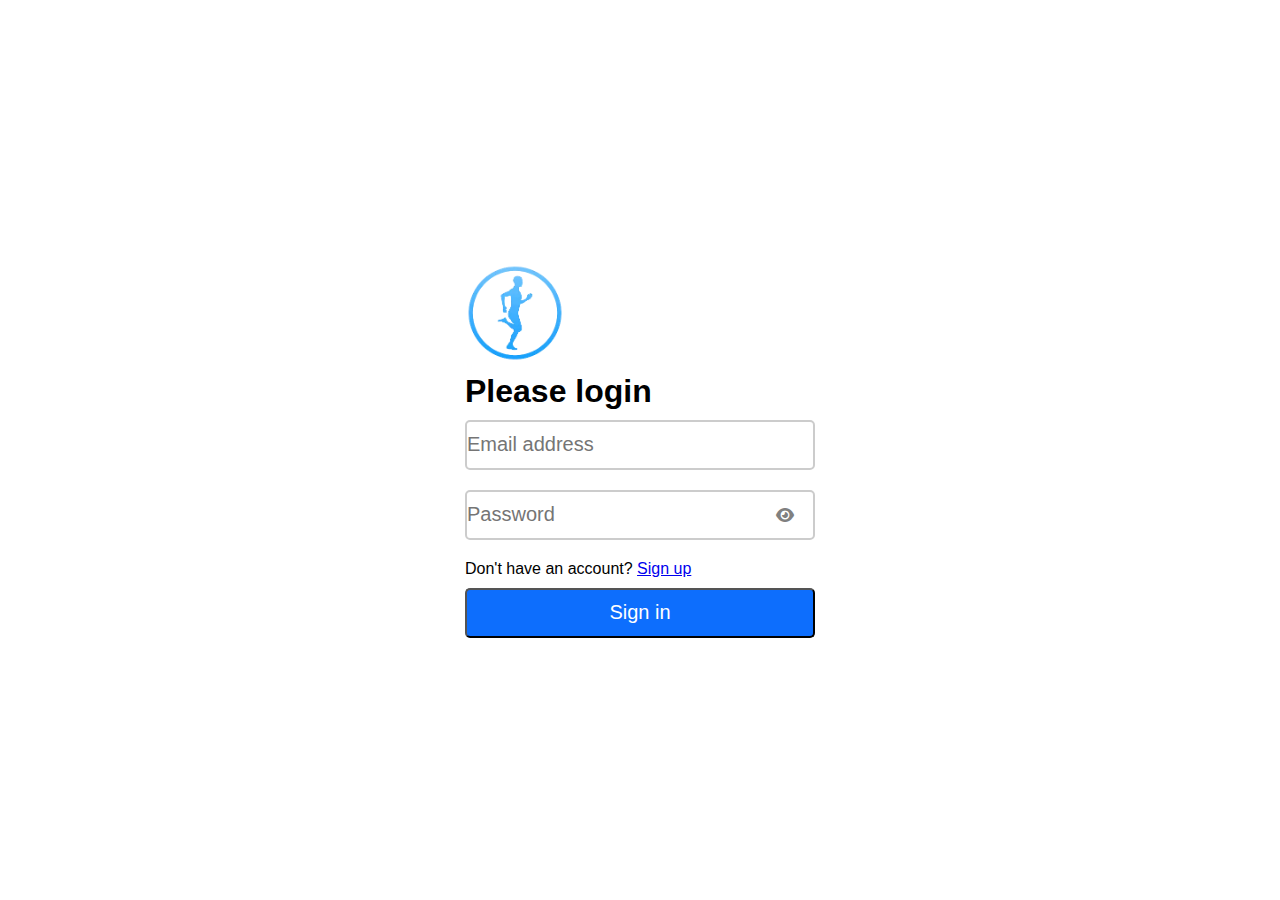
<file: login/login.html>
<!DOCTYPE html>
<html lang="en">

<head>
    <meta charset="UTF-8">
    <meta name="viewport" content="width=device-width, initial-scale=1.0">
    <title>Login In - Health Fit</title>
    <link rel="stylesheet" href="https://cdnjs.cloudflare.com/ajax/libs/font-awesome/6.5.1/css/all.min.css">
    <style>
        * {
            margin: 0;
            padding: 0;
            box-sizing: border-box;
        }

        body {
            margin: 0;
            padding: 0;
            box-sizing: border-box;
            font-family: sans-serif;
            height: 100vh;
            width: 100%;
            display: grid;
            place-items: center;

        }

        .form-container {
            display: flex;
            flex-direction: column;
            gap: 10px;

        }

        .pass-cont {
            position: relative;
        }

        img {
            width: 100px;
            height: 100px;
        }

        input {
            width: 350px;
            height: 50px;
            border-radius: 5px;
            font-size: 20px;
            border: 2px solid #ccc;
        }

        button {
            width: 350px;
            height: 50px;
            border-radius: 5px;
            color: white;
            background-color: #0d6efd;
            font-size: 20px;
        }

        button:hover {
            background-color: #053b8d;
        }

        #show-pass {
            position: absolute;
            top: 35%;
            right: 6%;
            color: gray;
        }
    </style>
</head>

<body>
    <div class="form-container">
        <img src="/images/logo-running" alt="logo">
        <h1>Please login</h1>
        <input oninput="validateEmail()" maxlength="20" style="display: inline;" type="text" placeholder="Email address"
            id="email">
        <p id="emailMsg"></p>
        <div class="pass-cont">
            <input oninput="validatePass()" maxlength="14" type="password" placeholder="Password" id="pass"><i class="fa-solid fa-eye" id="show-pass"></i>
        </div>
        <p id="passMsg"></p>
        <p>Don't have an account? <a href="/sign up/signup.html">Sign up</a></p>
        <button onclick="login()">Sign in</button>
    </div>

    <script>
        const emailInput = document.getElementById('email');
        const passInput = document.getElementById('pass');
        const emailMsg = document.getElementById('emailMsg');
        const passMsg = document.getElementById('passMsg');


        function validateEmail() {
            const emailRegex = /^[^\s@]+@[^\s@]+\.[^\s@]{2,3}$/;

            let emailValue = emailInput.value.trim();

            if (emailValue === "") {
                emailMsg.textContent = "Email cannot be empty";
                emailMsg.style.color = "red";
                emailInput.style.border = "solid 3px red";
                return false;
            }

            if (!emailRegex.test(emailValue)) {
                emailMsg.textContent = "Please enter a valid email address";
                emailMsg.style.color = "red";
                emailInput.style.border = "solid 3px red";
                return false;
            }

            // If no error is found, display success message
            emailMsg.textContent = "Email is valid ✅";
            emailMsg.style.color = "green";
            emailInput.style.border = "solid 3px green";
            return true;
        }

        function login() {
            let emailValue = emailInput.value;
            let passValue = passInput.value;

            let email = localStorage.getItem("email");
            let pass = localStorage.getItem("password");

            if (emailValue == email && passValue == pass) {
                window.location.href = "/index.html";
            } else {
                alert("Email and password is incorrect");
            }

        }

        function validatePass() {
            let passValue = passInput.value.trim();

            let hasUpperCase = /[A-Z]/.test(passValue);
            let hasLowerCase = /[a-z]/.test(passValue);
            let hasNumber = /[0-9]/.test(passValue);
            let hasSpecialChar = /[!@#$%^&*]/.test(passValue);

            if (passValue.length < 8) {
                passMsg.textContent = "Password should be at least 8 characters long";
                passMsg.style.color = "red";
                passInput.style.border = "solid 3px red";
                return false;
            }

            if (!hasUpperCase) {
                passMsg.textContent = "Password must contain at least one uppercase letter";
                passMsg.style.color = "red";
                passInput.style.border = "solid 3px red";
                return false;
            }

            if (!hasLowerCase) {
                passMsg.textContent = "Password must contain at least one lowercase letter";
                passMsg.style.color = "red";
                passInput.style.border = "solid 3px red";
                return false;
            }

            if (!hasNumber) {
                passMsg.textContent = "Password must contain at least one number";
                passMsg.style.color = "red";
                passInput.style.border = "solid 3px red";
                return false;
            }

            if (!hasSpecialChar) {
                passMsg.textContent = "Password must contain at least one special character";
                passMsg.style.color = "red";
                passInput.style.border = "solid 3px red";
                return false;
            }

            // If no error is found, display success message
            passMsg.textContent = "Password is valid ✅";
            passMsg.style.color = "green";
            passInput.style.border = "solid 3px green";
            return true;
        }

        const showPass = document.getElementById('show-pass');
        showPass.addEventListener('click', function () {
            showPass.classList.toggle("fa-eye-slash");
            showPass.classList.toggle("fa-eye");
            const type = passInput.getAttribute("type") === "password" ? "text" : "password";
            passInput.setAttribute('type', type);
        })

    </script>
</body>

</html>
</file>
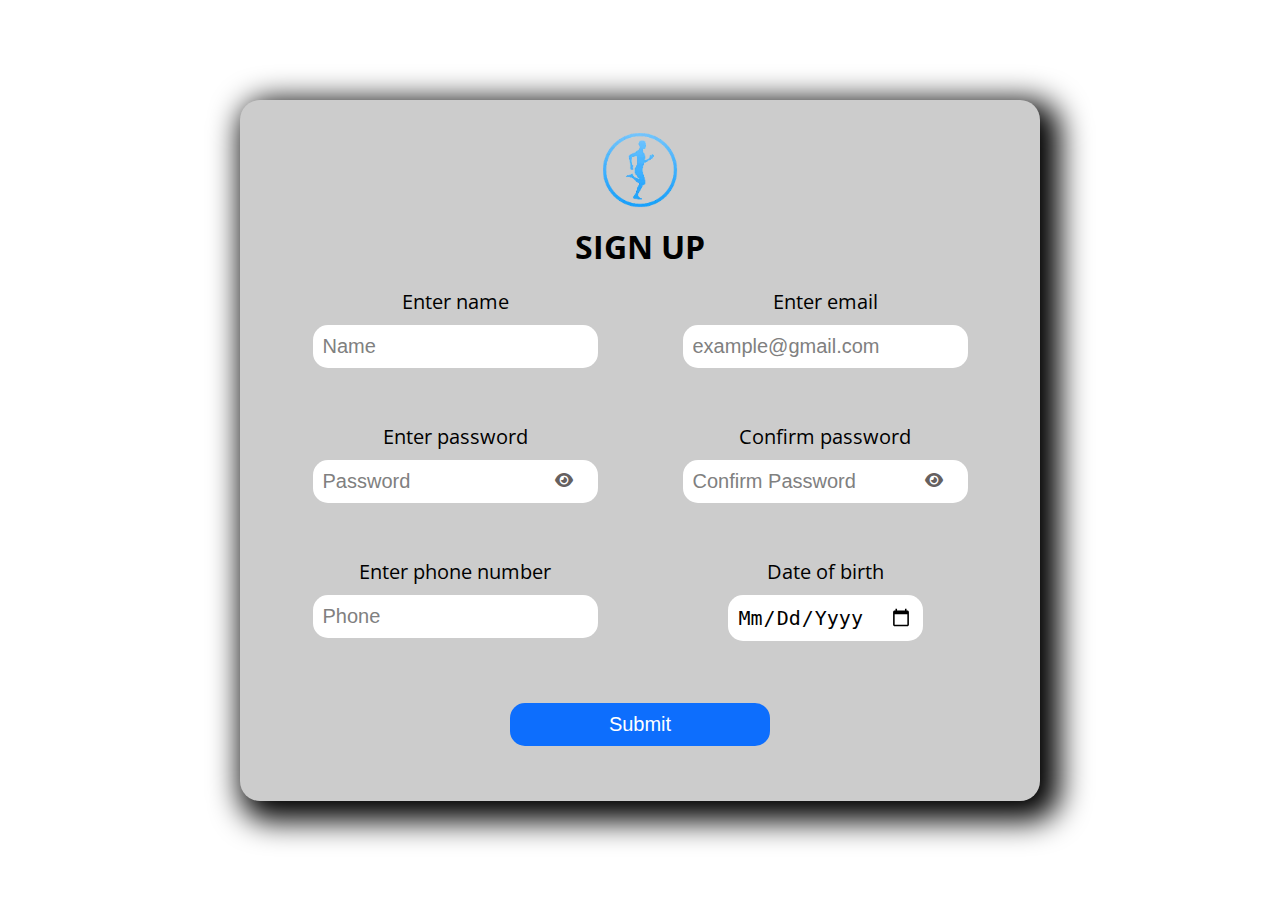
<file: sign up/signup.html>
<!DOCTYPE html>
<html lang="en">
<head>
    <meta charset="UTF-8">
    <meta name="viewport" content="width=device-width, initial-scale=1.0">
    <title>Health Fit Sign Up</title>
    <link rel="stylesheet" href="signup.css">
    <link rel="stylesheet" href="https://cdnjs.cloudflare.com/ajax/libs/font-awesome/6.5.1/css/all.min.css">
</head>
<body>
    <div class="form-container">
        <img src="/images/logo-running" alt="">
        <h1>SIGN UP</h1>

    <form action="/login/login.html" onsubmit="return validateAll()" >
        <div class="grid">
        <div>
            <label for="">Enter name</label><br>
            <input type="text" placeholder="name" id="nameInput" maxlength="15"><br>
            <p id="nameMsg"></p>
        </div>
        <div>
            <label for="">Enter email</label><br>
            <input type="text" placeholder="example@gmail.com" id="emailInput" maxlength="20"><br>
            <p id="emailMsg"></p>
        </div>
        <div class="pass-cont">
            <label for="">Enter password</label><br>
            <input type="password" placeholder="password" id="passInput" maxlength="14"><i class="fa-solid fa-eye" id="show-pass"></i><br>
            <p id="passMsg"></p>
        </div>
        <div class="confirmPass-cont">
            <label for="">Confirm password</label><br>
            <input type="password" placeholder="Confirm password" id="confirmInput" maxlength="14"><i class="fa-solid fa-eye" id="show-pass-confirm"></i><br>
            <p id="confirmMsg"></p>
        </div>
        <div>
            <label for="">Enter phone number</label><br>
            <input type="text" placeholder="Phone" id="phoneInput" maxlength="10"><br>
            <p id="phoneMsg"></p>
         </div>   
        <div>
            <label for="">Date of birth</label><br>
            <input type="date"  id="dobInput"><br>
            <p id="dobMsg"></p>
        </div>
        </div>
            <input type="submit" value="Submit" id="submitButton">
            <p id="countdown"></p>
    </form>
    </div>

    <script src="signup.js"></script>
</body>
</html>
</file>
<file: sign up/signup.css>
@import url('https://fonts.googleapis.com/css2?family=Open+Sans:wght@300;400;500;600;700&display=swap');


*{
    box-sizing: border-box;
    margin: 0;
    padding: 0;
}
body{
    display: flex;
    justify-content: center;
    align-items: center;
    height: 100vh;
    width: 100%;
    /* background-image: url(fitness-elements-with-space-middle_23-2147692037.webp); */

    background-position: center center;
    background-size: cover;
    font-family: 'Open Sans',sans-serif  ;
}
.form-container{
    background-color: #ccc;
    padding: 30px;
    border-radius: 20px;
    text-align: center;  
    box-shadow: 10px 10px 30px 10px ;  
    /* background: transparent; */
    /* backdrop-filter: blur(1px); */
    
}
.grid{
    display: grid;
    grid-template-columns: 1fr 1fr;
}
.grid div{
    width: 370px;
    height: 135px;
}
@media(max-width:650px){
    .grid{
        grid-template-columns: 1fr;
    }
}
.form-container h1{
    text-transform:capitalize;
    color:black;
    margin-bottom: 20px;
    
}
.form-container img{
    width: 80px;
    height: 80px;
    margin-bottom: 10px;
}
input{
    font-size: 20px;
    text-transform: capitalize;
    padding: 10px;
    border-radius: 15px;
    border: none;
    color: black;
    margin: 10px 0;
}
::placeholder{
    color: gray;
}
label{
    font-size: 20px;
    color:black ;
}
input[type="submit"]{
    background-color: #0d6efd;
    color: white;
    width: 260px;
    font-weight: 500;
}
input[type="submit"]:hover{
    color:white;
    background-color: #053b8d;
}
#emailInput{
    text-transform: lowercase;
}

p{
    margin-bottom: 15px;
}
.pass-cont{
    position: relative;
}
#show-pass{
    position: absolute;
    top: 37%;
    right: 18%;
    cursor: pointer;
    color: rgb(101, 96, 96);
}
#show-pass-confirm{
    position: absolute;
    top: 37%;
    right: 18%;
    cursor: pointer;
    color: rgb(101, 96, 96);
}
.confirmPass-cont{
    position: relative;
}
</file>
